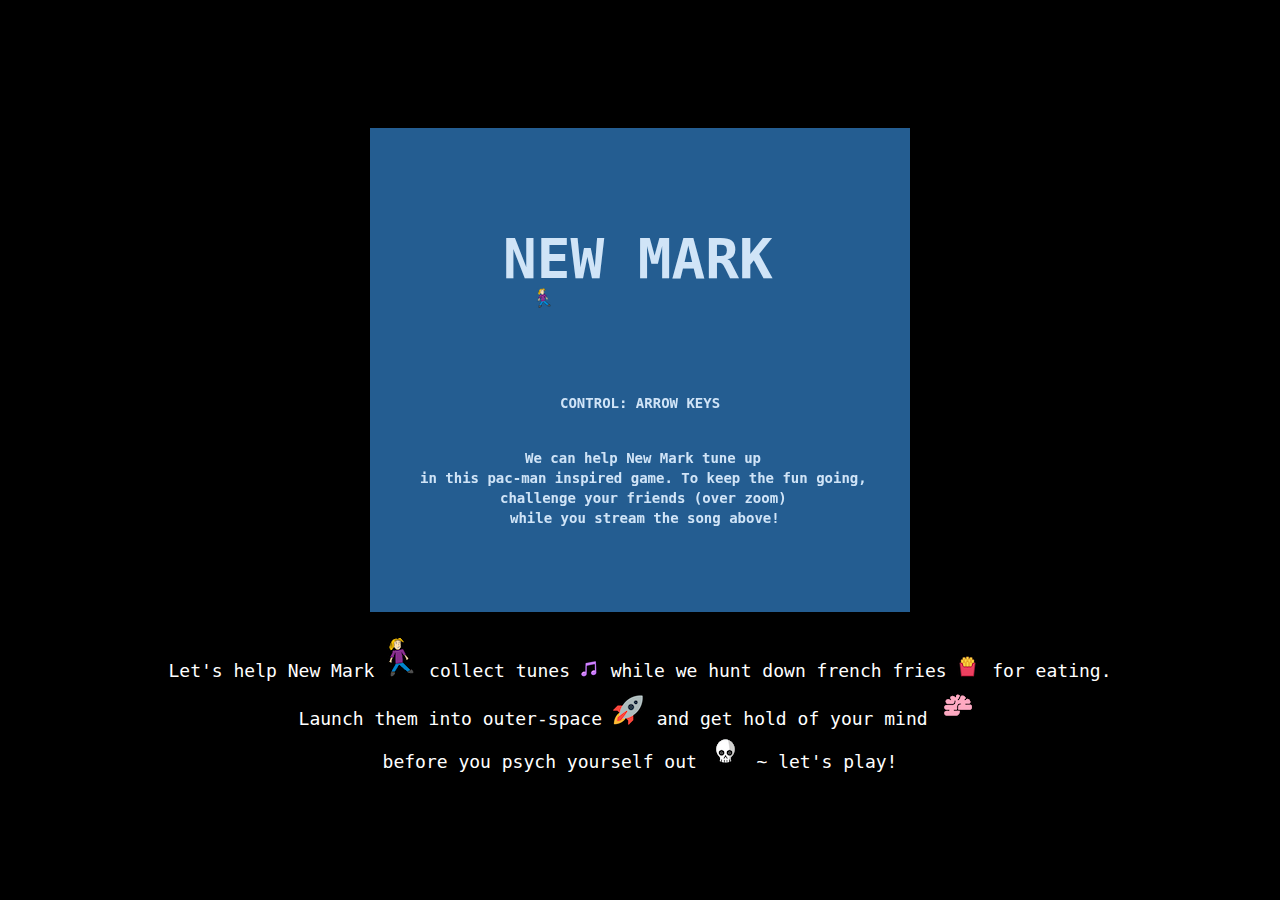
<file: newmark/index.html>
<!DOCTYPE html>
<html>
<head>
  <title>New Mark</title>





  <!-- FAVICON -->
    <link rel="icon" type="image/png" href="https://www.bahlsenwitz.com/image/favicon.png"/>

  <!-- TITLE -->
    <meta property="og:site_name" content="New Mark"/>
    <meta property="og:title"     content="New Mark"/>
    <meta itemprop="name"         content="New Mark"/>

    <!-- URL -->
    <meta property="og:url" content="https://www.bahlsenwitz.com"/>

    <!-- IMAGE -->
    <meta property="og:image"  content="https://www.bahlsenwitz.com/image/preview.jpg"/>

    <!-- TWITTER -->
    <meta name="twitter:card"            content="summary_large_image"/>
    <meta name="twitter:site"            content="https://www.bahlsenwitz.com"/>
    <meta name="twitter:creator"         content="@bahlsenwitz"/>
    <meta property="twitter:title"       content="Bahlsenwitz LLC"/>
    <meta property="twitter:description" content="DA STORY BY SOME ALIENS."/>
    <meta property="twitter:image:src"   content="https://www.bahlsenwitz.com/image/twitter.jpg?v=0"/>     
    <meta property="twitter:domain"      content="https://www.bahlsenwitz.com"/>

    <!-- DESCRIPTION -->
    <meta property="og:description"  content="A STORY BY SOME ALIENS."/>
    <meta itemprop="description"     content="A STORY BY SOME ALIENS."/>
    <meta name="description"         content="A STORY BY SOME ALIENS."/>
    

 
    <!-- MISC. -->
    <meta name="keywords" content="Bahlsenwitz LLC, Bahlsenwitz, S. Matthew English, tschess"/>
    <meta name="viewport" content="width=device-width, initial-scale=1.0"/>
    <meta name="author"   content="S. Matthew English" property="dc:creator"/>
    <meta charset="utf-8"/>









  <iframe 


    style="display: block;
    margin-right: auto;
    margin-left: auto;"

   src="https://open.spotify.com/embed/track/6NUPKjlzbdtSIOz9nPmcAp?si=xVYMzNSXS2mR7FcSjGIpTA" width="300" height="80" frameborder="0" allowtransparency="true" allow="encrypted-media"></iframe>

</br>
  
  <link rel="stylesheet" type="text/css" href="css/Pacman.css" />
  
  <script type="text/javascript" src="lib/AStar.js"></script>
  
  <script type="text/javascript" src="src/Keyboard.js"></script>
  <script type="text/javascript" src="src/Game.js"></script>
  <script type="text/javascript" src="src/StartupScene.js"></script>
  <script type="text/javascript" src="src/PlayScene.js"></script>
  <script type="text/javascript" src="src/ReadyMessage.js"></script>
  <script type="text/javascript" src="src/Pacman.js"></script>
  <script type="text/javascript" src="src/Wall.js"></script>
  <script type="text/javascript" src="src/Rect.js"></script>
  <script type="text/javascript" src="src/Pellet.js"></script>
  <script type="text/javascript" src="src/Gate.js"></script>
  <script type="text/javascript" src="src/Ghost.js"></script>
  <script type="text/javascript" src="src/Sprite.js"></script>
  <script type="text/javascript" src="src/Util.js"></script>
  <script type="text/javascript" src="src/PowerPellet.js"></script>
  <script type="text/javascript" src="src/Position.js"></script>
  <script type="text/javascript" src="src/PointsMessage.js"></script>
  <script type="text/javascript" src="src/PressEnterText.js"></script>
  <script type="text/javascript" src="src/BlinkTimer.js"></script>
  <script type="text/javascript" src="src/PacmanPlaySceneStrategy.js"></script>
  <script type="text/javascript" src="src/PacmanStartupSceneStrategy.js"></script>
  <script type="text/javascript" src="src/EventManager.js"></script>
  <script type="text/javascript" src="src/PacmanDiesPause.js"></script>
  <script type="text/javascript" src="src/PacmanDiesStrategy.js"></script>
  <script type="text/javascript" src="src/Cherry.js"></script>
  
  <script type="text/javascript" src="lib/jquery-1.7.2.js"></script>
  <script type="text/javascript" src="lib/Stats.js"></script>
  
  <script type="text/javascript" src="src/FPSCounter.js"></script>
  <script type="text/javascript" src="src/GameRunner.js"></script>
  <script type="text/javascript" src="src/ImageManager.js"></script>
  <script type="text/javascript" src="src/SoundManager.js"></script>
  
  <script type="text/javascript">
    $(function () {
      var gameRunner = new GameRunner();
      gameRunner.run();
    });
  </script>
</head>

<body>
  <div id="main">
    
  </div>
<center>
    <p>
      Let's help New Mark

      <span style="padding-right:3px; padding-top: 3px; display:inline-block;">
        <img class="manImg" src="images/hme_fauci.png"></img>
      </span>

      collect tunes

      <span style="padding-right:3px; padding-top: 3px; display:inline-block;">
        <img class="manImg" src="images/hme_virus.png"></img>
      </span>

      while we hunt down french fries

      <span style="padding-right:3px; padding-top: 3px; display:inline-block;">
        <img class="manImg" src="images/hme_erflask.png"></img>
      </span>

      for eating. 

      <br/>
      <br/>

      Launch them into outer-space

      <span style="padding-right:3px; padding-top: 3px; display:inline-block;">
        <img class="manImg" src="images/hme_handsanitizer.png"></img>
      </span>

      and get hold of your mind

      <span style="padding-right:3px; padding-top: 3px; display:inline-block;">
        <img class="manImg" src="images/hme_ghst.png"></img>
      </span>

      <br/>
      <br/>

      before you psych yourself out

      <span style="padding-right:3px; padding-top: 3px; display:inline-block;">
        <img class="manImg" src="images/hme_vulnerable.png"></img>
      </span>

     ~ let's play!

    </p>
  </center>
</body>
</html>
</file>
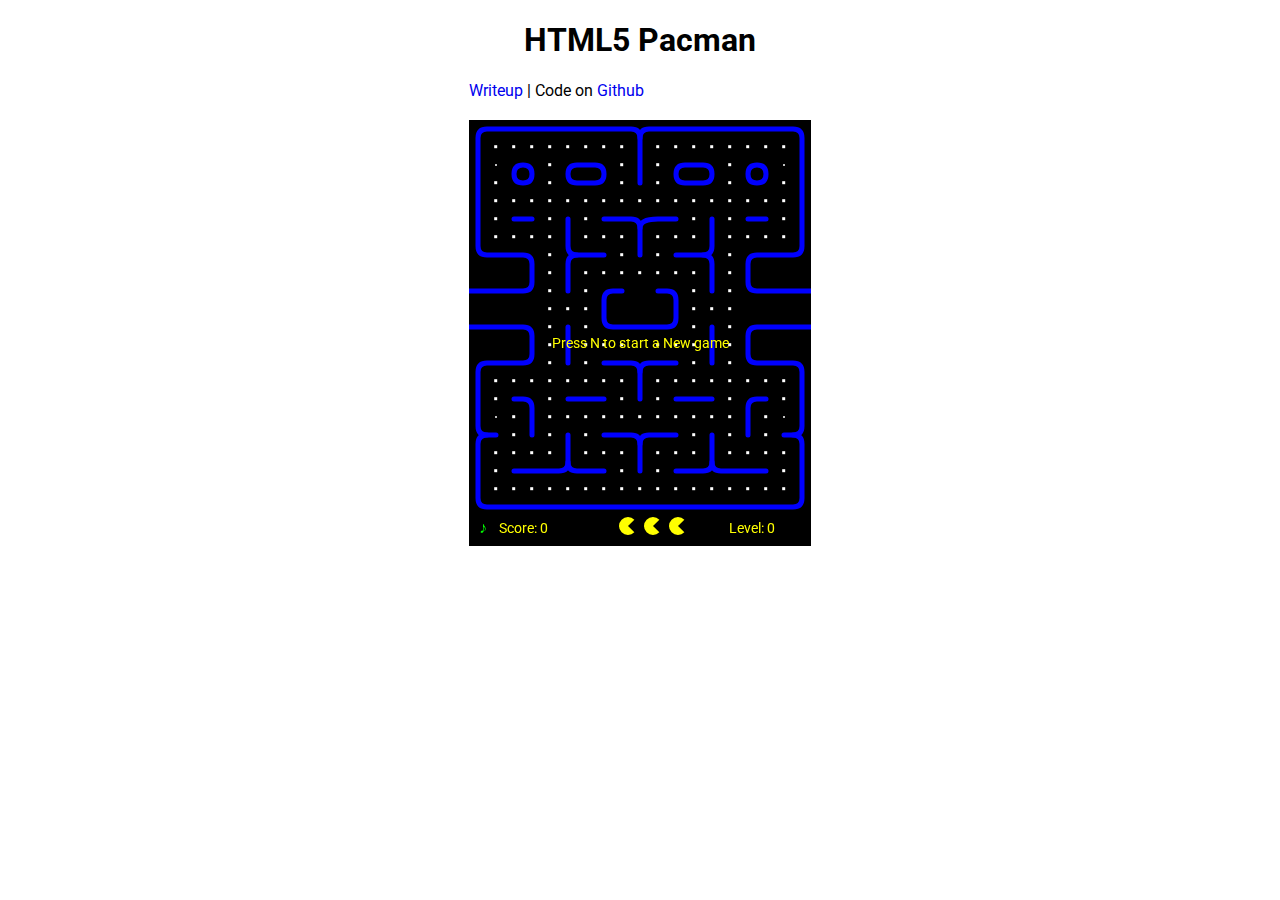
<file: pacman/index.html>
<!DOCTYPE html>
<html>
  <head>
    <link href="https://fonts.googleapis.com/css2?family=Roboto:wght@100&display=swap" rel="stylesheet"> 

    <meta charset="utf-8" />
    <title>HTML5 Pacman</title>
    
    <style type="text/css">
      @font-face {
	    font-family: 'Roboto', sans-serif;
	    font-weight: normal;
	    font-style: normal;
      }
      #pacman {
        height:450px;
        width:342px;
        margin:20px auto;
      }
      #shim { 
        font-family: 'Roboto', sans-serif;
        position:absolute;
        visibility:hidden
      }
      h1 { 
        font-family: 'Roboto', sans-serif; 
        text-align:center; 
      }
      body { 
        width:342px; 
        margin:0px auto; 
        font-family: 'Roboto', sans-serif;
      }
      a { 
        font-family: 'Roboto', sans-serif;
        text-decoration:none; 
      }
    </style>

</head>

<body>
  
  <div id="shim">shim for font face</div>

  <h1>HTML5 Pacman</h1>

  <a href="http://arandomurl.com/">Writeup</a> |
  Code on <a href="http://arandomurl.com/">Github</a>

  <div id="pacman"></div>
  <script src="pacman.js"></script>
  <script src="modernizr-1.5.min.js"></script>

  <script>

    var el = document.getElementById("pacman");

    if (Modernizr.canvas && Modernizr.localstorage && 
        Modernizr.audio && (Modernizr.audio.ogg || Modernizr.audio.mp3)) {
      window.setTimeout(function () { PACMAN.init(el, "./"); }, 0);
    } else { 
      el.innerHTML = "Sorry, needs a decent browser<br /><small>" + 
        "(firefox 3.6+, Chrome 4+, Opera 10+ and Safari 4+)</small>";
    }
  </script>

</body>
</html>
</file>
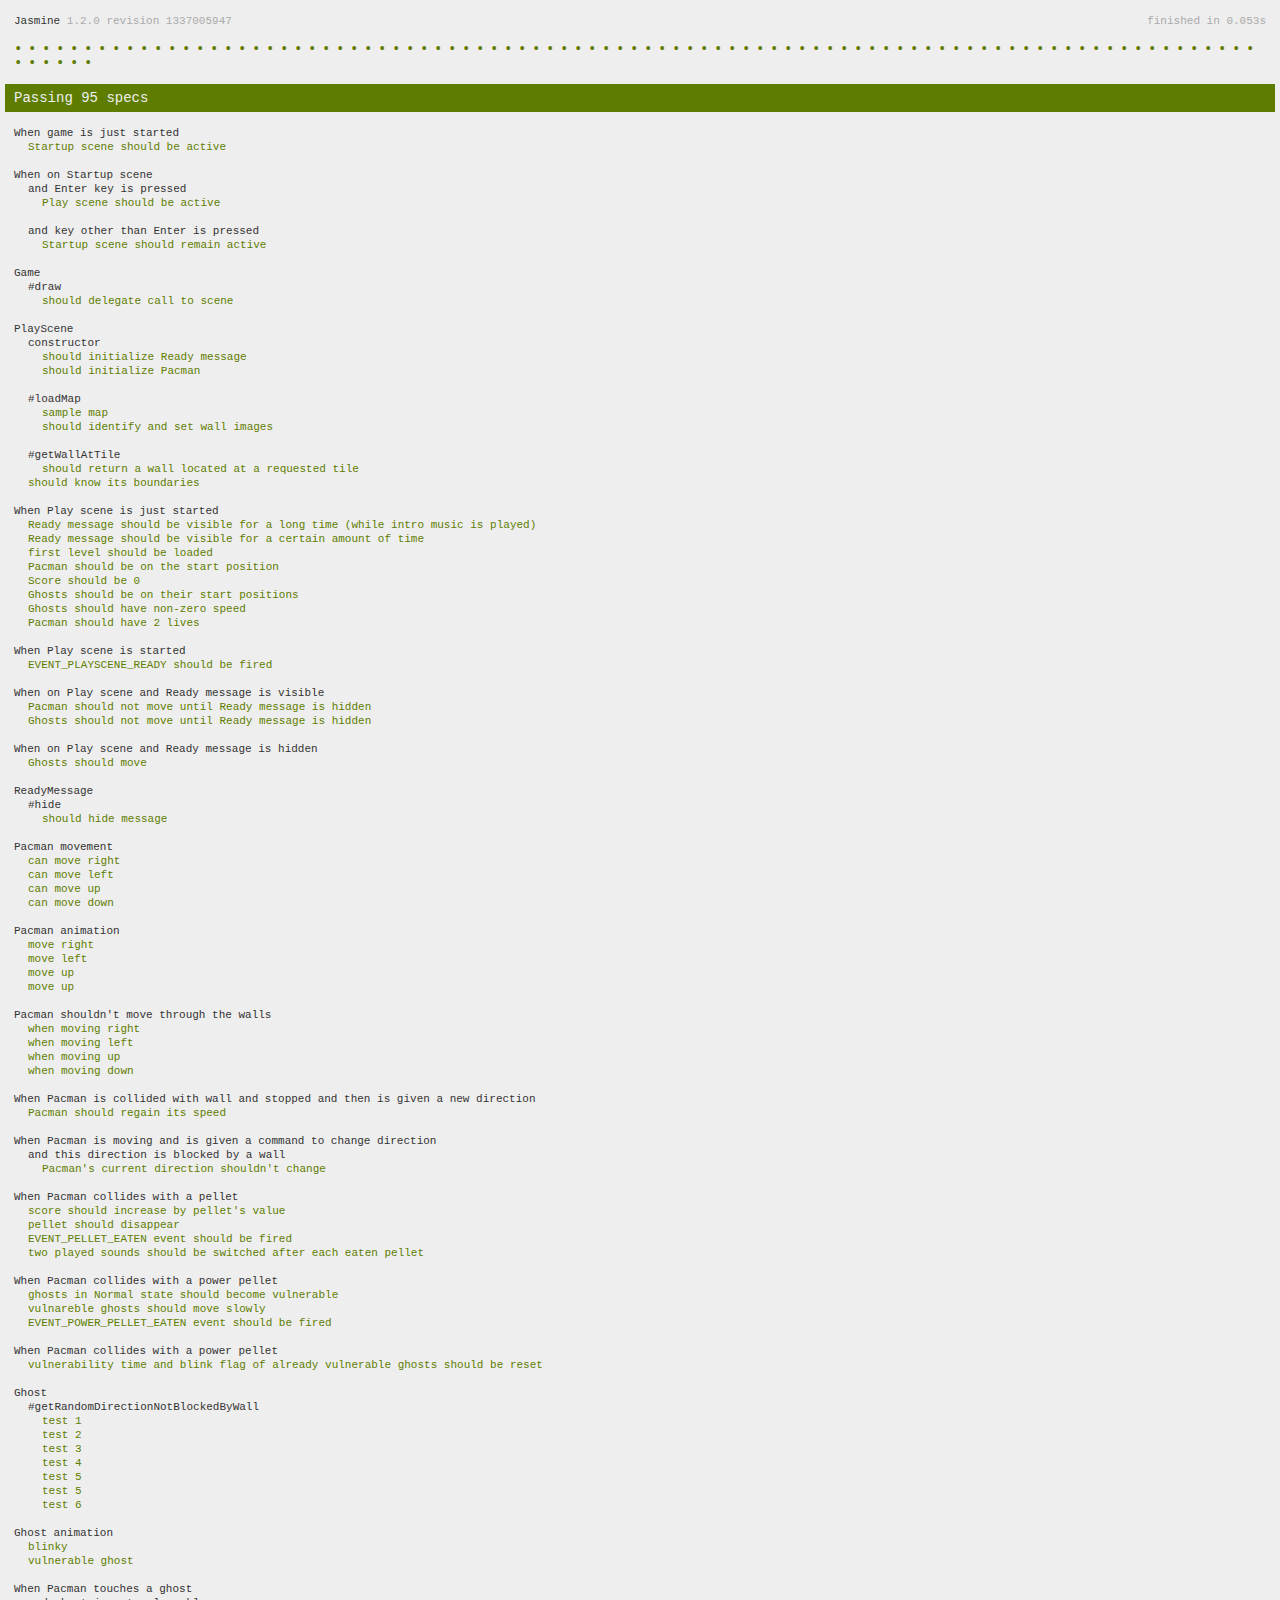
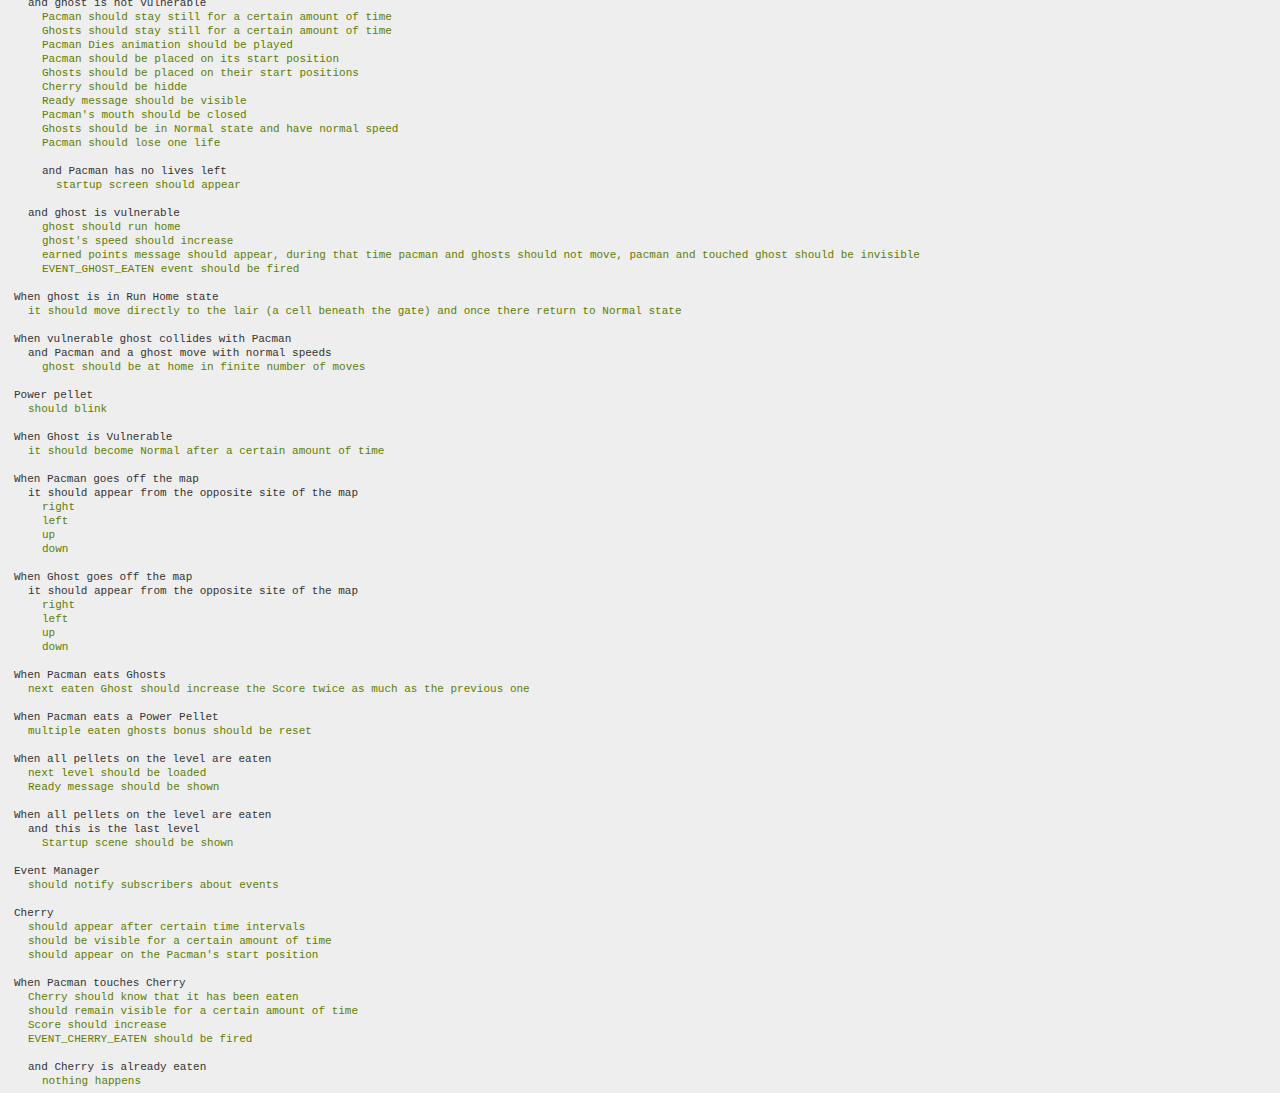
<file: newmark/SpecRunner.html>
<!DOCTYPE HTML PUBLIC "-//W3C//DTD HTML 4.01 Transitional//EN"
  "http://www.w3.org/TR/html4/loose.dtd">
<html>
<head>
  <title>Jasmine Spec Runner</title>

  <link rel="shortcut icon" type="image/png" href="lib/jasmine-1.2.0/jasmine_favicon.png">
  <link rel="stylesheet" type="text/css" href="lib/jasmine-1.2.0/jasmine.css">
  <script type="text/javascript" src="lib/jasmine-1.2.0/jasmine.js"></script>
  <script type="text/javascript" src="lib/jasmine-1.2.0/jasmine-html.js"></script>

  <!-- include source files here... -->
  <script type="text/javascript" src="lib/AStar.js"></script>
  
  <script type="text/javascript" src="src/Keyboard.js"></script>
  <script type="text/javascript" src="src/Game.js"></script>
  <script type="text/javascript" src="src/StartupScene.js"></script>
  <script type="text/javascript" src="src/PlayScene.js"></script>
  <script type="text/javascript" src="src/ReadyMessage.js"></script>
  <script type="text/javascript" src="src/Pacman.js"></script>
  <script type="text/javascript" src="src/Wall.js"></script>
  <script type="text/javascript" src="src/Rect.js"></script>
  <script type="text/javascript" src="src/Pellet.js"></script>
  <script type="text/javascript" src="src/Gate.js"></script>
  <script type="text/javascript" src="src/Ghost.js"></script>
  <script type="text/javascript" src="src/Sprite.js"></script>
  <script type="text/javascript" src="src/Util.js"></script>
  <script type="text/javascript" src="src/PowerPellet.js"></script>
  <script type="text/javascript" src="src/Position.js"></script>
  <script type="text/javascript" src="src/PointsMessage.js"></script>
  <script type="text/javascript" src="src/PressEnterText.js"></script>
  <script type="text/javascript" src="src/BlinkTimer.js"></script>
  <script type="text/javascript" src="src/PacmanPlaySceneStrategy.js"></script>
  <script type="text/javascript" src="src/PacmanStartupSceneStrategy.js"></script>
  <script type="text/javascript" src="src/EventManager.js"></script>
  <script type="text/javascript" src="src/PacmanDiesPause.js"></script>
  <script type="text/javascript" src="src/PacmanDiesStrategy.js"></script>
  <script type="text/javascript" src="src/Cherry.js"></script>

  <!-- include spec files here... -->
  <script type="text/javascript" src="spec/PacmanSpec.js"></script>

  <script type="text/javascript">
    (function() {
      var jasmineEnv = jasmine.getEnv();
      jasmineEnv.updateInterval = 1000;

      var htmlReporter = new jasmine.HtmlReporter();

      jasmineEnv.addReporter(htmlReporter);

      jasmineEnv.specFilter = function(spec) {
        return htmlReporter.specFilter(spec);
      };

      var currentWindowOnload = window.onload;

      window.onload = function() {
        if (currentWindowOnload) {
          currentWindowOnload();
        }
        execJasmine();
      };

      function execJasmine() {
        jasmineEnv.execute();
      }

    })();
  </script>

</head>

<body>
</body>
</html>
</file>
<file: newmark/css/Pacman.css>
body {
  background-color: black;
  margin-top: 30px;
}
#main {
  width: 540px;
  margin: 0 auto;
}

p {
  font-family: "Lucida Console", Monaco, monospace;
  font-size: 18px; 
  font-style: normal; 
  font-weight: 2; 
  line-height: 5px; 
  color: white;
}
</file>
<file: newmark/lib/jasmine-1.2.0/jasmine.css>
body { background-color: #eeeeee; padding: 0; margin: 5px; overflow-y: scroll; }

#HTMLReporter { font-size: 11px; font-family: Monaco, "Lucida Console", monospace; line-height: 14px; color: #333333; }
#HTMLReporter a { text-decoration: none; }
#HTMLReporter a:hover { text-decoration: underline; }
#HTMLReporter p, #HTMLReporter h1, #HTMLReporter h2, #HTMLReporter h3, #HTMLReporter h4, #HTMLReporter h5, #HTMLReporter h6 { margin: 0; line-height: 14px; }
#HTMLReporter .banner, #HTMLReporter .symbolSummary, #HTMLReporter .summary, #HTMLReporter .resultMessage, #HTMLReporter .specDetail .description, #HTMLReporter .alert .bar, #HTMLReporter .stackTrace { padding-left: 9px; padding-right: 9px; }
#HTMLReporter #jasmine_content { position: fixed; right: 100%; }
#HTMLReporter .version { color: #aaaaaa; }
#HTMLReporter .banner { margin-top: 14px; }
#HTMLReporter .duration { color: #aaaaaa; float: right; }
#HTMLReporter .symbolSummary { overflow: hidden; *zoom: 1; margin: 14px 0; }
#HTMLReporter .symbolSummary li { display: block; float: left; height: 7px; width: 14px; margin-bottom: 7px; font-size: 16px; }
#HTMLReporter .symbolSummary li.passed { font-size: 14px; }
#HTMLReporter .symbolSummary li.passed:before { color: #5e7d00; content: "\02022"; }
#HTMLReporter .symbolSummary li.failed { line-height: 9px; }
#HTMLReporter .symbolSummary li.failed:before { color: #b03911; content: "x"; font-weight: bold; margin-left: -1px; }
#HTMLReporter .symbolSummary li.skipped { font-size: 14px; }
#HTMLReporter .symbolSummary li.skipped:before { color: #bababa; content: "\02022"; }
#HTMLReporter .symbolSummary li.pending { line-height: 11px; }
#HTMLReporter .symbolSummary li.pending:before { color: #aaaaaa; content: "-"; }
#HTMLReporter .bar { line-height: 28px; font-size: 14px; display: block; color: #eee; }
#HTMLReporter .runningAlert { background-color: #666666; }
#HTMLReporter .skippedAlert { background-color: #aaaaaa; }
#HTMLReporter .skippedAlert:first-child { background-color: #333333; }
#HTMLReporter .skippedAlert:hover { text-decoration: none; color: white; text-decoration: underline; }
#HTMLReporter .passingAlert { background-color: #a6b779; }
#HTMLReporter .passingAlert:first-child { background-color: #5e7d00; }
#HTMLReporter .failingAlert { background-color: #cf867e; }
#HTMLReporter .failingAlert:first-child { background-color: #b03911; }
#HTMLReporter .results { margin-top: 14px; }
#HTMLReporter #details { display: none; }
#HTMLReporter .resultsMenu, #HTMLReporter .resultsMenu a { background-color: #fff; color: #333333; }
#HTMLReporter.showDetails .summaryMenuItem { font-weight: normal; text-decoration: inherit; }
#HTMLReporter.showDetails .summaryMenuItem:hover { text-decoration: underline; }
#HTMLReporter.showDetails .detailsMenuItem { font-weight: bold; text-decoration: underline; }
#HTMLReporter.showDetails .summary { display: none; }
#HTMLReporter.showDetails #details { display: block; }
#HTMLReporter .summaryMenuItem { font-weight: bold; text-decoration: underline; }
#HTMLReporter .summary { margin-top: 14px; }
#HTMLReporter .summary .suite .suite, #HTMLReporter .summary .specSummary { margin-left: 14px; }
#HTMLReporter .summary .specSummary.passed a { color: #5e7d00; }
#HTMLReporter .summary .specSummary.failed a { color: #b03911; }
#HTMLReporter .description + .suite { margin-top: 0; }
#HTMLReporter .suite { margin-top: 14px; }
#HTMLReporter .suite a { color: #333333; }
#HTMLReporter #details .specDetail { margin-bottom: 28px; }
#HTMLReporter #details .specDetail .description { display: block; color: white; background-color: #b03911; }
#HTMLReporter .resultMessage { padding-top: 14px; color: #333333; }
#HTMLReporter .resultMessage span.result { display: block; }
#HTMLReporter .stackTrace { margin: 5px 0 0 0; max-height: 224px; overflow: auto; line-height: 18px; color: #666666; border: 1px solid #ddd; background: white; white-space: pre; }

#TrivialReporter { padding: 8px 13px; position: absolute; top: 0; bottom: 0; left: 0; right: 0; overflow-y: scroll; background-color: white; font-family: "Helvetica Neue Light", "Lucida Grande", "Calibri", "Arial", sans-serif; /*.resultMessage {*/ /*white-space: pre;*/ /*}*/ }
#TrivialReporter a:visited, #TrivialReporter a { color: #303; }
#TrivialReporter a:hover, #TrivialReporter a:active { color: blue; }
#TrivialReporter .run_spec { float: right; padding-right: 5px; font-size: .8em; text-decoration: none; }
#TrivialReporter .banner { color: #303; background-color: #fef; padding: 5px; }
#TrivialReporter .logo { float: left; font-size: 1.1em; padding-left: 5px; }
#TrivialReporter .logo .version { font-size: .6em; padding-left: 1em; }
#TrivialReporter .runner.running { background-color: yellow; }
#TrivialReporter .options { text-align: right; font-size: .8em; }
#TrivialReporter .suite { border: 1px outset gray; margin: 5px 0; padding-left: 1em; }
#TrivialReporter .suite .suite { margin: 5px; }
#TrivialReporter .suite.passed { background-color: #dfd; }
#TrivialReporter .suite.failed { background-color: #fdd; }
#TrivialReporter .spec { margin: 5px; padding-left: 1em; clear: both; }
#TrivialReporter .spec.failed, #TrivialReporter .spec.passed, #TrivialReporter .spec.skipped { padding-bottom: 5px; border: 1px solid gray; }
#TrivialReporter .spec.failed { background-color: #fbb; border-color: red; }
#TrivialReporter .spec.passed { background-color: #bfb; border-color: green; }
#TrivialReporter .spec.skipped { background-color: #bbb; }
#TrivialReporter .messages { border-left: 1px dashed gray; padding-left: 1em; padding-right: 1em; }
#TrivialReporter .passed { background-color: #cfc; display: none; }
#TrivialReporter .failed { background-color: #fbb; }
#TrivialReporter .skipped { color: #777; background-color: #eee; display: none; }
#TrivialReporter .resultMessage span.result { display: block; line-height: 2em; color: black; }
#TrivialReporter .resultMessage .mismatch { color: black; }
#TrivialReporter .stackTrace { white-space: pre; font-size: .8em; margin-left: 10px; max-height: 5em; overflow: auto; border: 1px inset red; padding: 1em; background: #eef; }
#TrivialReporter .finished-at { padding-left: 1em; font-size: .6em; }
#TrivialReporter.show-passed .passed, #TrivialReporter.show-skipped .skipped { display: block; }
#TrivialReporter #jasmine_content { position: fixed; right: 100%; }
#TrivialReporter .runner { border: 1px solid gray; display: block; margin: 5px 0; padding: 2px 0 2px 10px; }
</file>
